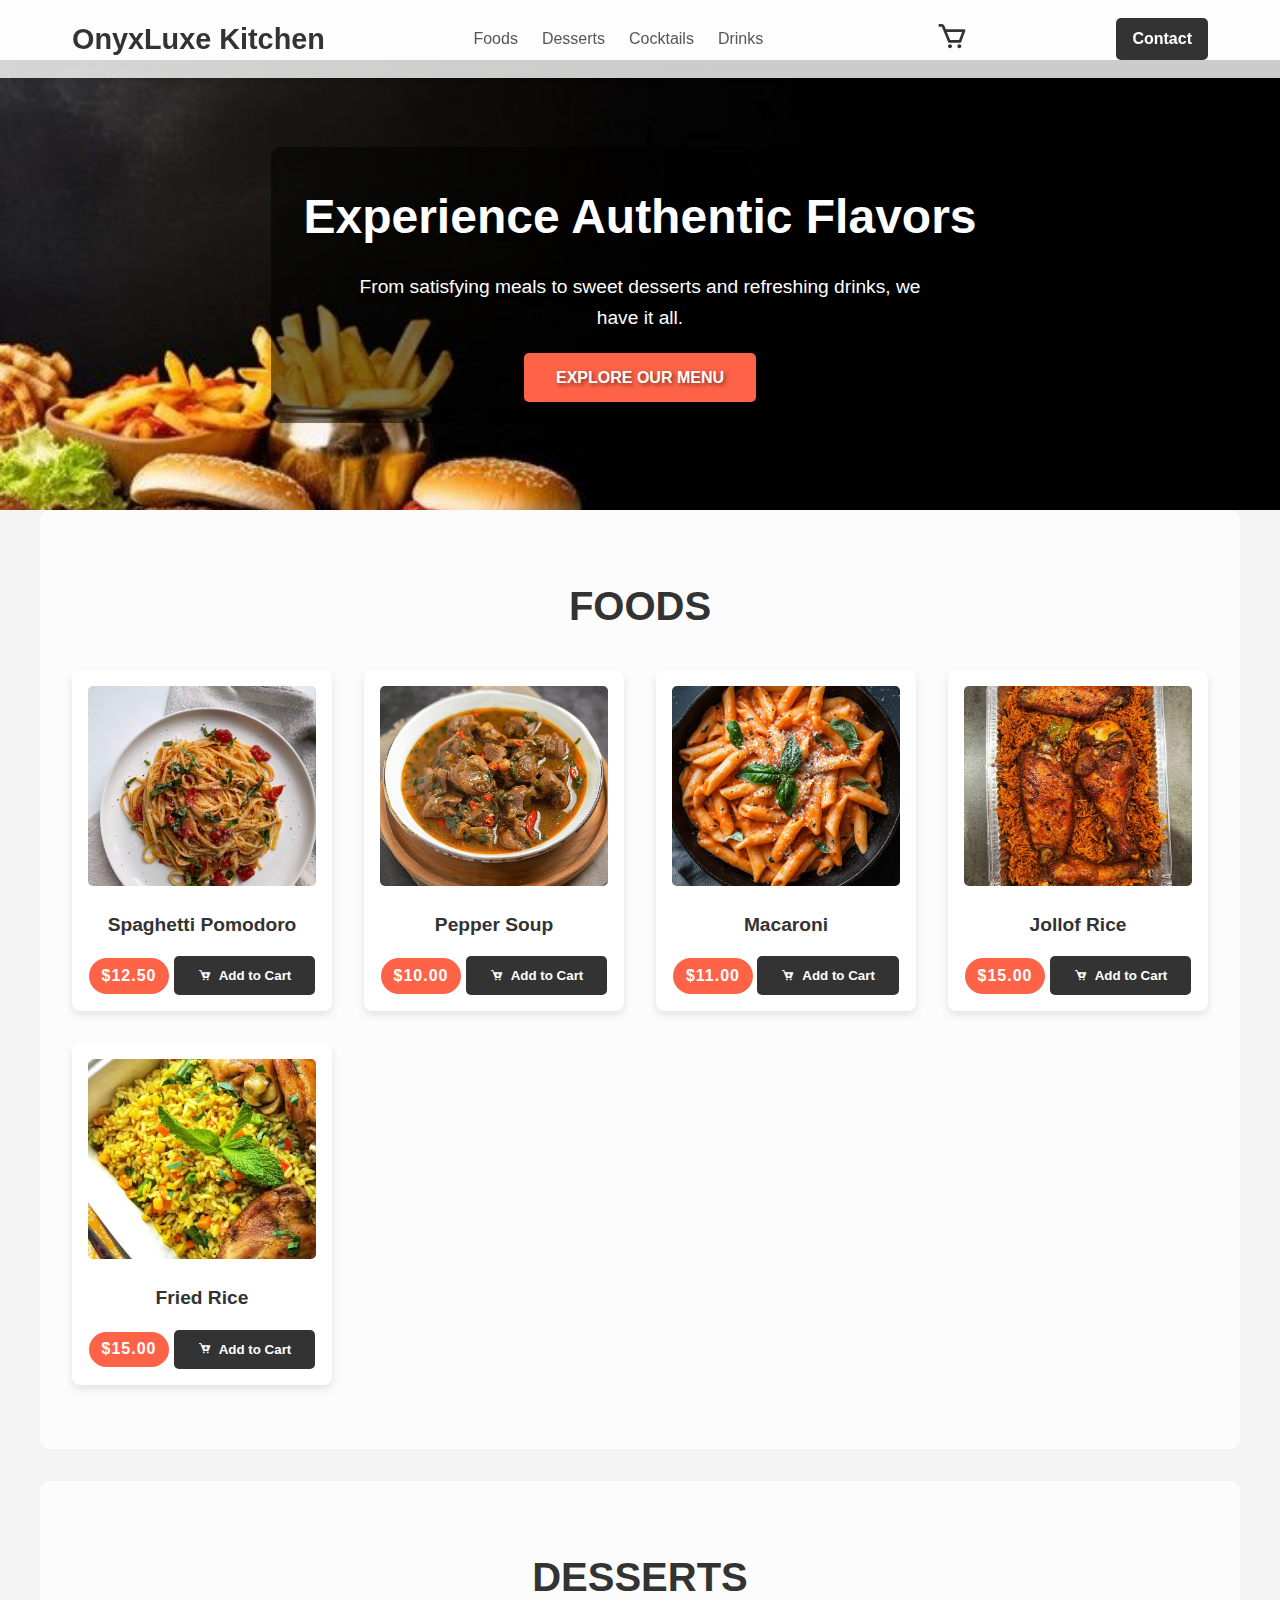
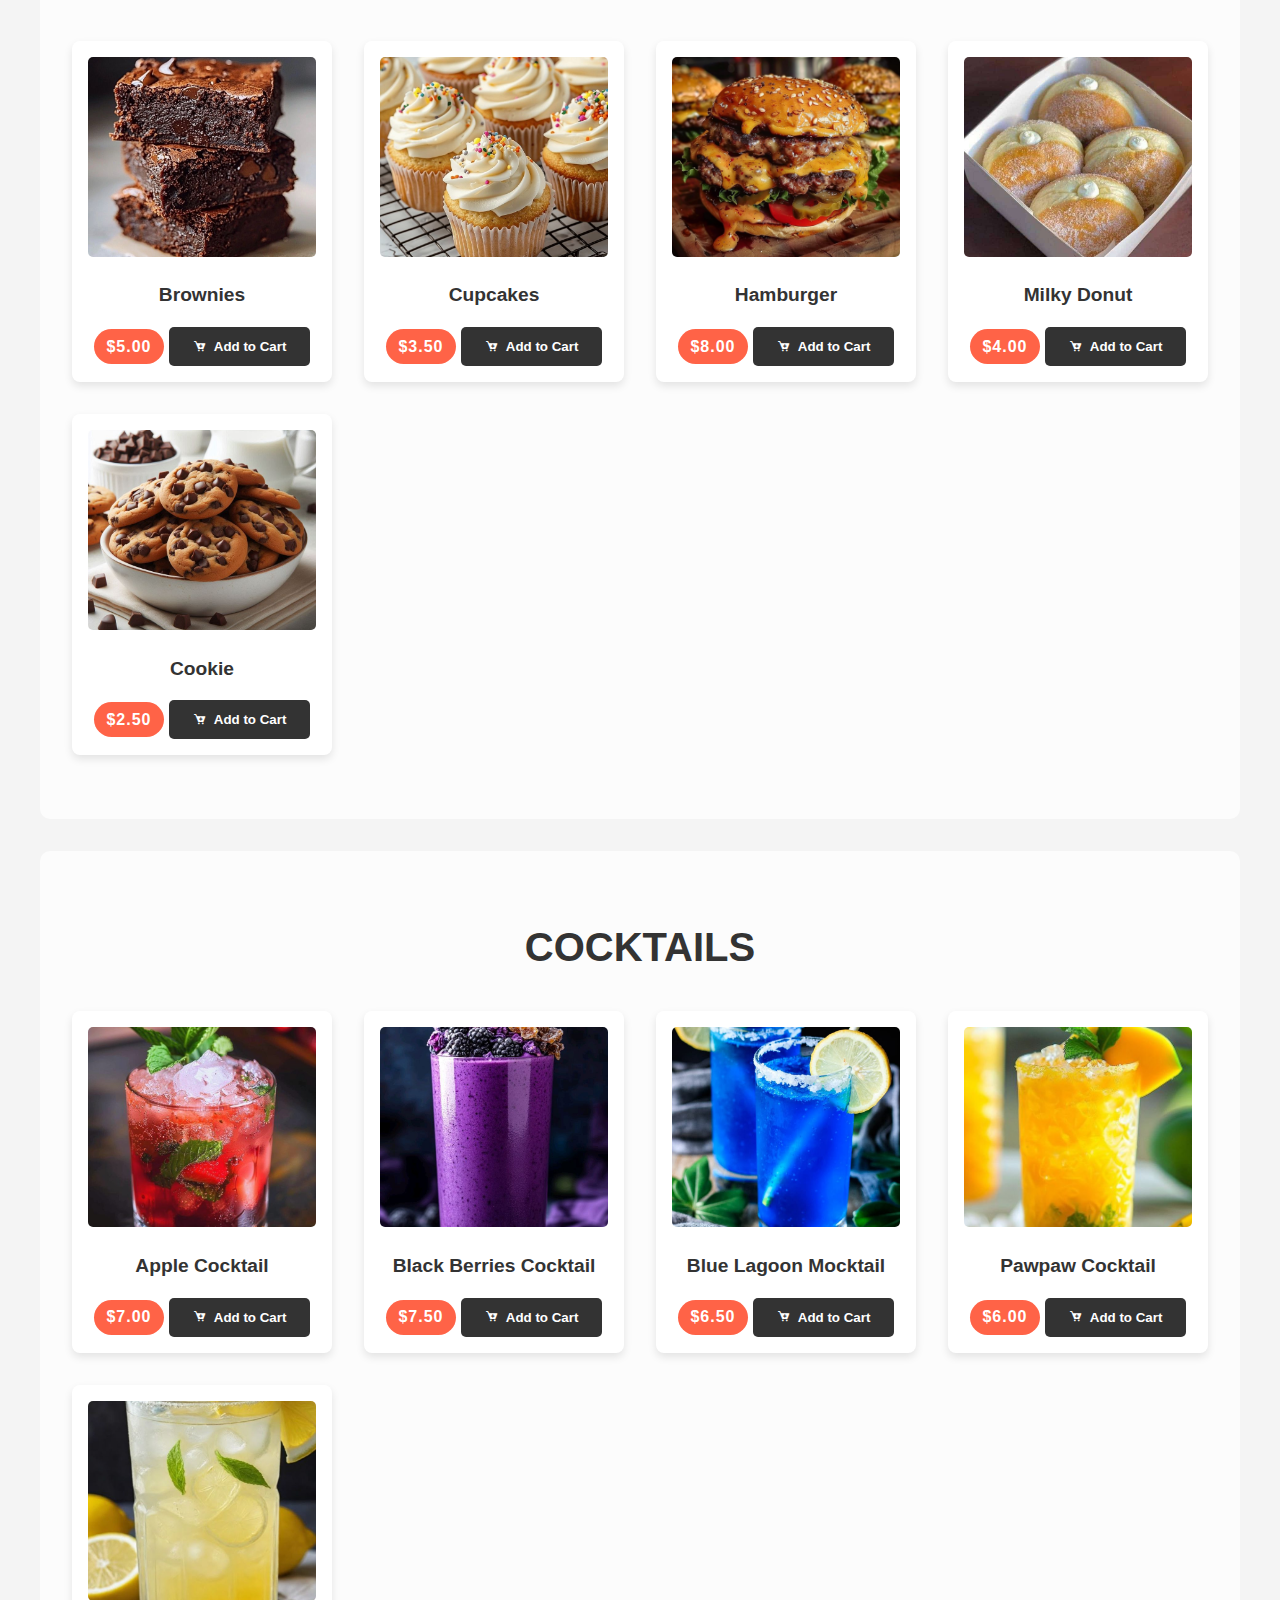
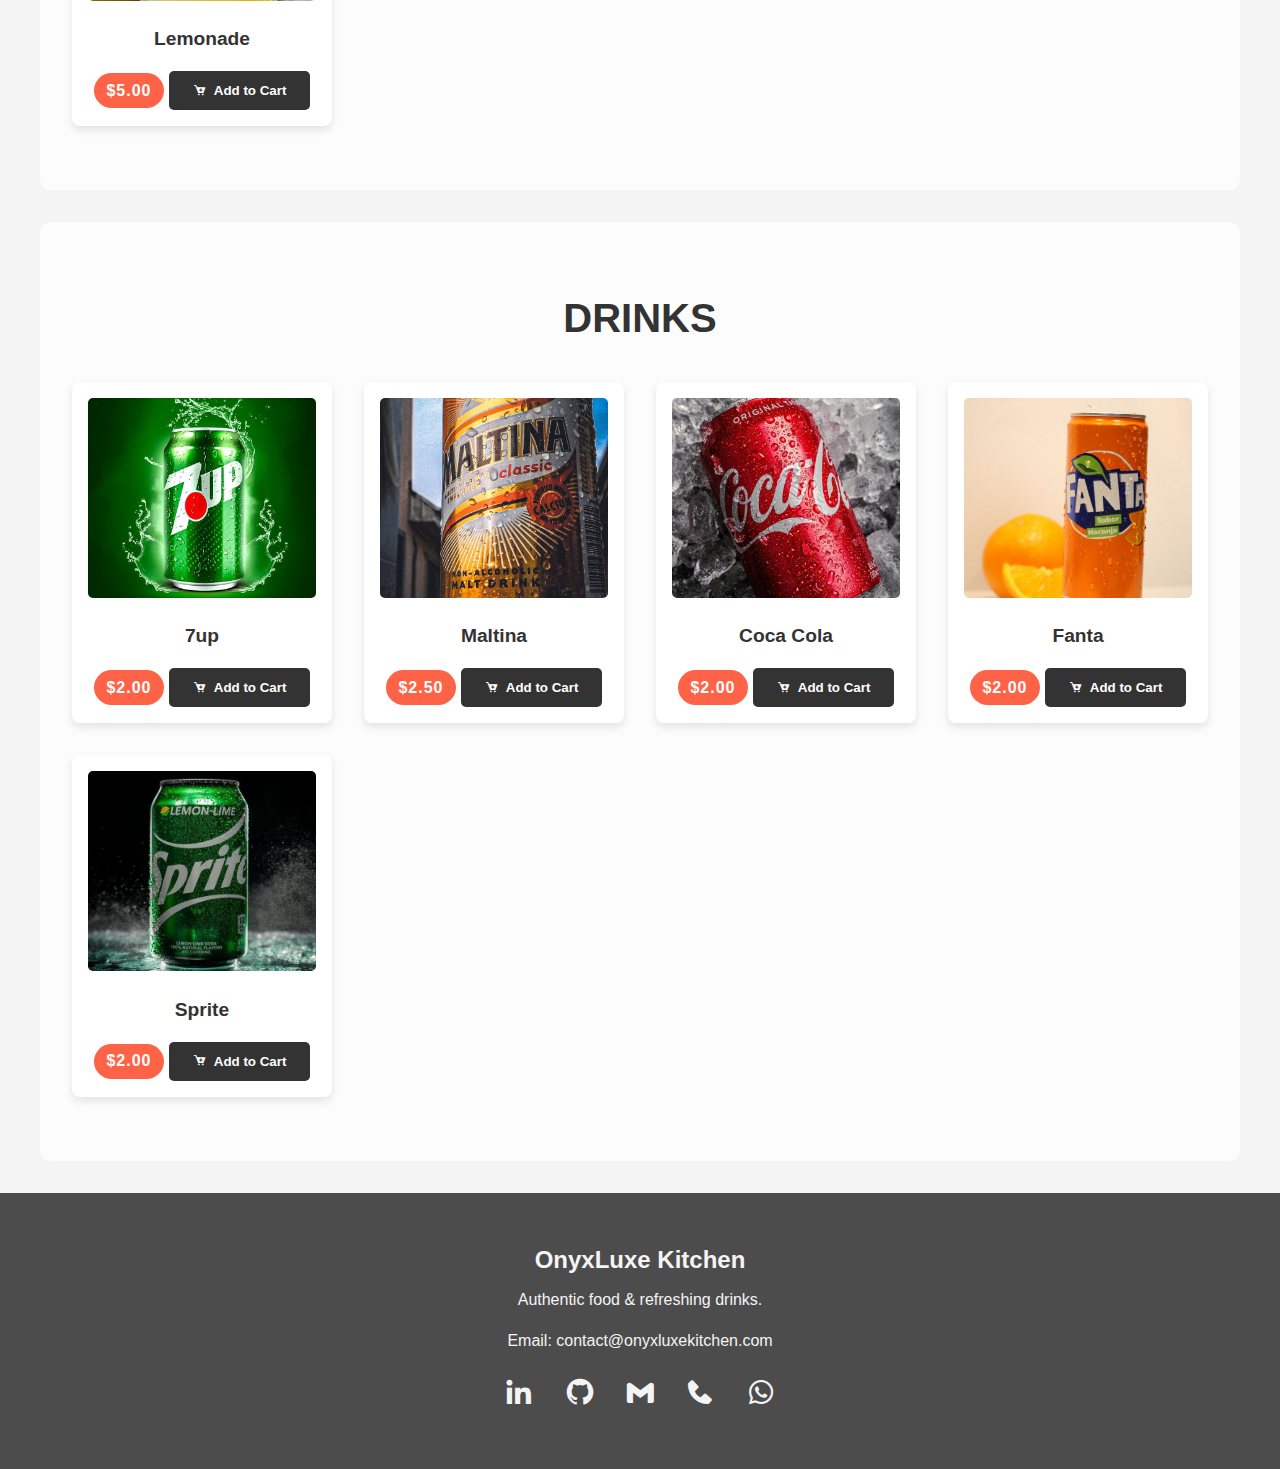
<file: index.html>
<!DOCTYPE html>
<html lang="en">
<head>
    <meta charset="UTF-8">
    <meta name="viewport" content="width=device-width, initial-scale=1.0">
    <title>OnyxLuxe Kitchen</title>
    <link rel="stylesheet" href="1style.css">
    <link href="https://unpkg.com/boxicons@2.1.4/css/boxicons.min.css" rel="stylesheet">
</head>
<body>

    <header class="main-header">
        <div class="header-container">
            <a href="/" class="brand-logo">
                <h1>OnyxLuxe Kitchen</h1>
            </a>
            <nav class="main-nav">
                <ul>
                    <li><a href="#foods">Foods</a></li>
                    <li><a href="#desserts">Desserts</a></li>
                    <li><a href="#cocktails">Cocktails</a></li>
                    <li><a href="#drinks">Drinks</a></li>
                    <li><a href="#contact" class="contact-btn-mobile">Contact</a></li>
                </ul>
                <i class='bx bx-x nav-close'></i>
            </nav>
            <i class='bx bx-menu nav-toggle'></i>
            <div class="cart-icon-wrapper">
                <i class='bx bx-cart cart-icon'></i>
                <span class="cart-item-count">0</span>
            </div>
            <a href="#contact" class="contact-btn">Contact</a>
        </div>
    </header>

    <section id="hero">
        <div class="hero-content">
            <h2>Experience Authentic Flavors</h2>
            <p>From satisfying meals to sweet desserts and refreshing drinks, we have it all.</p>
            <a href="#foods" class="cta-button">Explore Our Menu</a>
        </div>
    </section>

    <main>
        <section id="foods" class="food-category">
            <h2 class="category-title">Foods</h2>
            <div class="food-grid">
                <div class="food-item" data-price="12.50">
                    <img src="Spaghetti Pomodoro.jpg" alt="Spaghetti Pomodoro">
                    <h3>Spaghetti Pomodoro</h3>
                    <span class="price-tag">$12.50</span>
                    <button class="add-to-cart-btn"><i class='bx bxs-cart-add'></i> Add to Cart</button>
                </div>
                <div class="food-item" data-price="10.00">
                    <img src="Pepper Soup .jpg" alt="Pepper Soup">
                    <h3>Pepper Soup</h3>
                    <span class="price-tag">$10.00</span>
                    <button class="add-to-cart-btn"><i class='bx bxs-cart-add'></i> Add to Cart</button>
                </div>
                <div class="food-item" data-price="11.00">
                    <img src="maccaroni.jpg" alt="Macaroni">
                    <h3>Macaroni</h3>
                    <span class="price-tag">$11.00</span>
                    <button class="add-to-cart-btn"><i class='bx bxs-cart-add'></i> Add to Cart</button>
                </div>
                <div class="food-item" data-price="15.00">
                    <img src="jellof.jpg" alt="Jollof Rice">
                    <h3>Jollof Rice</h3>
                    <span class="price-tag">$15.00</span>
                    <button class="add-to-cart-btn"><i class='bx bxs-cart-add'></i> Add to Cart</button>
                </div>
                <div class="food-item" data-price="15.00">
                    <img src="Fried Rice .jpg" alt="Fried Rice">
                    <h3>Fried Rice</h3>
                    <span class="price-tag">$15.00</span>
                    <button class="add-to-cart-btn"><i class='bx bxs-cart-add'></i> Add to Cart</button>
                </div>
            </div>
        </section>

        <section id="desserts" class="food-category">
            <h2 class="category-title">Desserts</h2>
            <div class="food-grid">
                <div class="food-item" data-price="5.00">
                    <img src="BROWNIES.jpg" alt="Brownies">
                    <h3>Brownies</h3>
                    <span class="price-tag">$5.00</span>
                    <button class="add-to-cart-btn"><i class='bx bxs-cart-add'></i> Add to Cart</button>
                </div>
                <div class="food-item" data-price="3.50">
                    <img src="Cupcakes .jpg" alt="Cupcakes">
                    <h3>Cupcakes</h3>
                    <span class="price-tag">$3.50</span>
                    <button class="add-to-cart-btn"><i class='bx bxs-cart-add'></i> Add to Cart</button>
                </div>
                <div class="food-item" data-price="8.00">
                    <img src="hamburger.jpg" alt="Hamburger">
                    <h3>Hamburger</h3>
                    <span class="price-tag">$8.00</span>
                    <button class="add-to-cart-btn"><i class='bx bxs-cart-add'></i> Add to Cart</button>
                </div>
                <div class="food-item" data-price="4.00">
                    <img src="milky donught.jpg" alt="Milky Donut">
                    <h3>Milky Donut</h3>
                    <span class="price-tag">$4.00</span>
                    <button class="add-to-cart-btn"><i class='bx bxs-cart-add'></i> Add to Cart</button>
                </div>
                <div class="food-item" data-price="2.50">
                    <img src="Cookie.jpg" alt="Cookie">
                    <h3>Cookie</h3>
                    <span class="price-tag">$2.50</span>
                    <button class="add-to-cart-btn"><i class='bx bxs-cart-add'></i> Add to Cart</button>
                </div>
            </div>
        </section>

        <section id="cocktails" class="food-category">
            <h2 class="category-title">Cocktails</h2>
            <div class="food-grid">
                <div class="food-item" data-price="7.00">
                    <img src="apple cocktails.jpg" alt="Apple Cocktail">
                    <h3>Apple Cocktail</h3>
                    <span class="price-tag">$7.00</span>
                    <button class="add-to-cart-btn"><i class='bx bxs-cart-add'></i> Add to Cart</button>
                </div>
                <div class="food-item" data-price="7.50">
                    <img src="Black Berries cocktail.jpg" alt="Black Berries Cocktail">
                    <h3>Black Berries Cocktail</h3>
                    <span class="price-tag">$7.50</span>
                    <button class="add-to-cart-btn"><i class='bx bxs-cart-add'></i> Add to Cart</button>
                </div>
                <div class="food-item" data-price="6.50">
                    <img src="Blue Lagoon Mocktail.jpg" alt="Blue Lagoon Mocktail">
                    <h3>Blue Lagoon Mocktail</h3>
                    <span class="price-tag">$6.50</span>
                    <button class="add-to-cart-btn"><i class='bx bxs-cart-add'></i> Add to Cart</button>
                </div>
                <div class="food-item" data-price="6.00">
                    <img src="pawpawcocktail.jpg" alt="Pawpaw Cocktail">
                    <h3>Pawpaw Cocktail</h3>
                    <span class="price-tag">$6.00</span>
                    <button class="add-to-cart-btn"><i class='bx bxs-cart-add'></i> Add to Cart</button>
                </div>
                <div class="food-item" data-price="5.00">
                    <img src="leamonade.jpg" alt="Lemonade">
                    <h3>Lemonade</h3>
                    <span class="price-tag">$5.00</span>
                    <button class="add-to-cart-btn"><i class='bx bxs-cart-add'></i> Add to Cart</button>
                </div>
            </div>
        </section>

        <section id="drinks" class="food-category">
            <h2 class="category-title">Drinks</h2>
            <div class="food-grid">
                <div class="food-item" data-price="2.00">
                    <img src="7up.jpg" alt="7up">
                    <h3>7up</h3>
                    <span class="price-tag">$2.00</span>
                    <button class="add-to-cart-btn"><i class='bx bxs-cart-add'></i> Add to Cart</button>
                </div>
                <div class="food-item" data-price="2.50">
                    <img src="maltina.jpg" alt="Maltina">
                    <h3>Maltina</h3>
                    <span class="price-tag">$2.50</span>
                    <button class="add-to-cart-btn"><i class='bx bxs-cart-add'></i> Add to Cart</button>
                </div>
                <div class="food-item" data-price="2.00">
                    <img src="Coca Cola.jpg" alt="Coca Cola">
                    <h3>Coca Cola</h3>
                    <span class="price-tag">$2.00</span>
                    <button class="add-to-cart-btn"><i class='bx bxs-cart-add'></i> Add to Cart</button>
                </div>
                <div class="food-item" data-price="2.00">
                    <img src="fanta.jpg" alt="Fanta">
                    <h3>Fanta</h3>
                    <span class="price-tag">$2.00</span>
                    <button class="add-to-cart-btn"><i class='bx bxs-cart-add'></i> Add to Cart</button>
                </div>
                <div class="food-item" data-price="2.00">
                    <img src="sprite.jpg" alt="Sprite">
                    <h3>Sprite</h3>
                    <span class="price-tag">$2.00</span>
                    <button class="add-to-cart-btn"><i class='bx bxs-cart-add'></i> Add to Cart</button>
                </div>
            </div>
        </section>
    </main>

    <footer id="contact">
        <div class="footer-container">
            <div class="footer-info">
                <h3>OnyxLuxe Kitchen</h3>
                <p>Authentic food & refreshing drinks.</p>
                <p>Email: contact@onyxluxekitchen.com</p>
            </div>
            <div class="social-links">
                <a href="#" aria-label="LinkedIn"><i class='bx bxl-linkedin'></i></a>
                <a href="#" aria-label="GitHub"><i class='bx bxl-github'></i></a>
                <a href="mailto:contact@onyxluxekitchen.com" aria-label="Gmail"><i class='bx bxl-gmail'></i></a>
                <a href="tel:+15551234567" aria-label="Phone"><i class='bx bxs-phone'></i></a>
                <a href="#" aria-label="WhatsApp"><i class='bx bxl-whatsapp'></i></a>
            </div>
        </div>
    </footer>

    <!-- Cart Sidebar -->
    <div class="cart-sidebar">
        <h2 class="cart-title">Your Cart</h2>
        <div class="cart-content">
            <!-- Cart items will be added here by JS -->
        </div>
        <div class="cart-footer">
            <div class="cart-total">
                <span class="total-title">Total:</span>
                <span class="total-price">$0.00</span>
            </div>
            <div class="cart-buttons">
                <button class="btn-checkout">Checkout</button>
                <button class="btn-cancel">Cancel</button>
            </div>
        </div>
        <i class='bx bx-x cart-close'></i>
    </div>

    <script src="2script.js"></script>
</body>
</html>
</file>
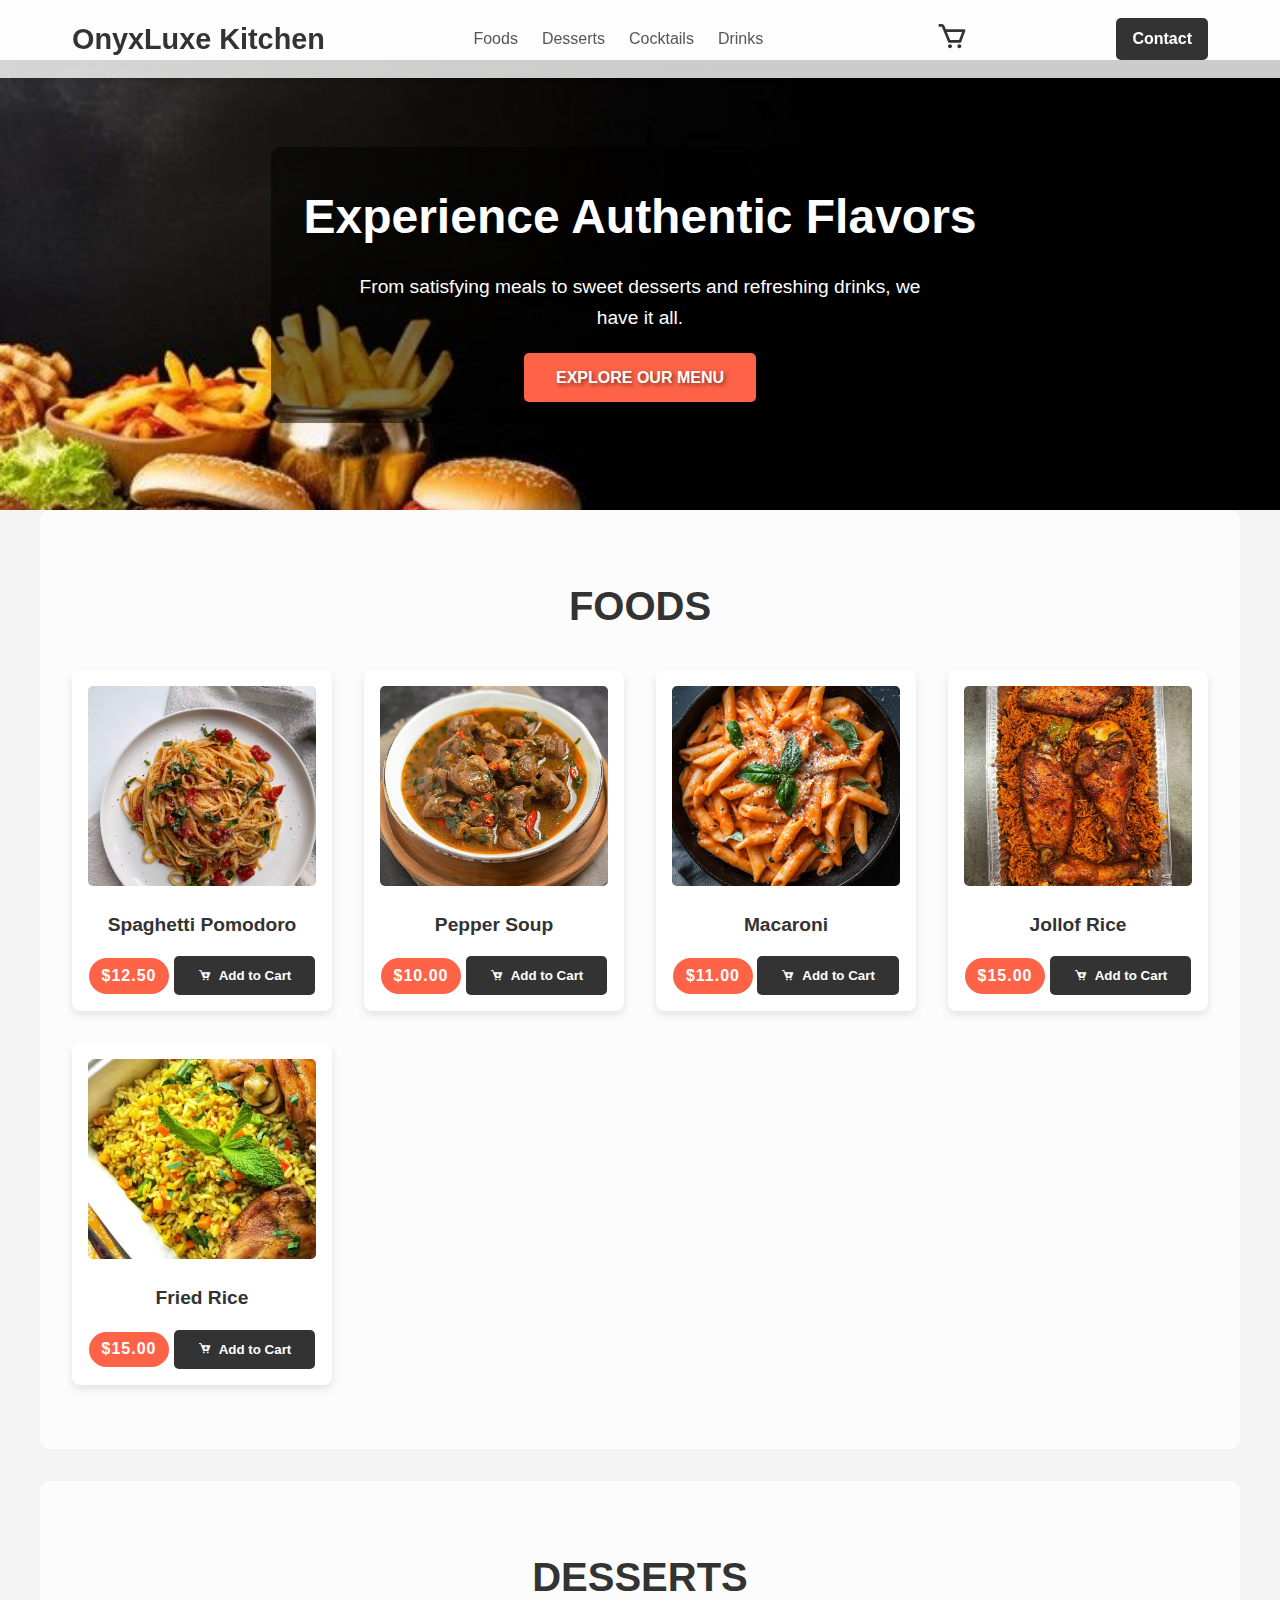
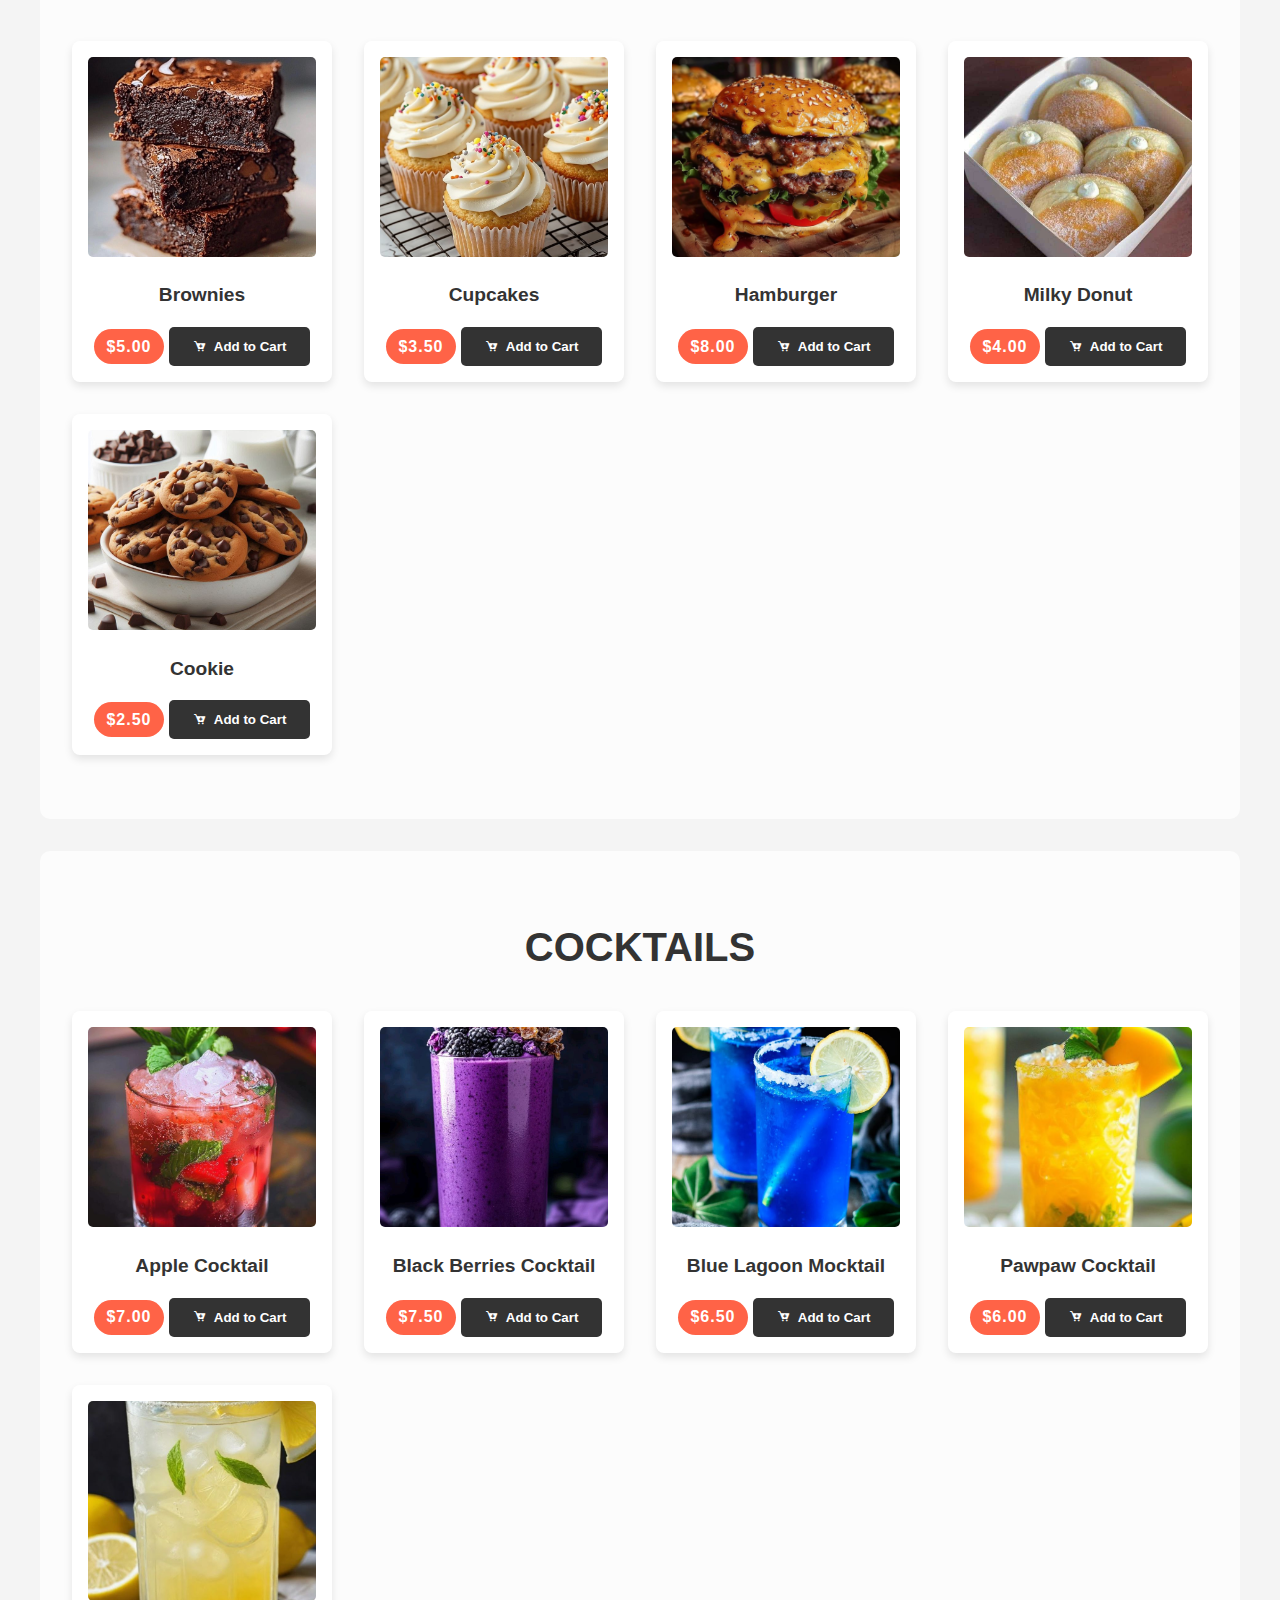
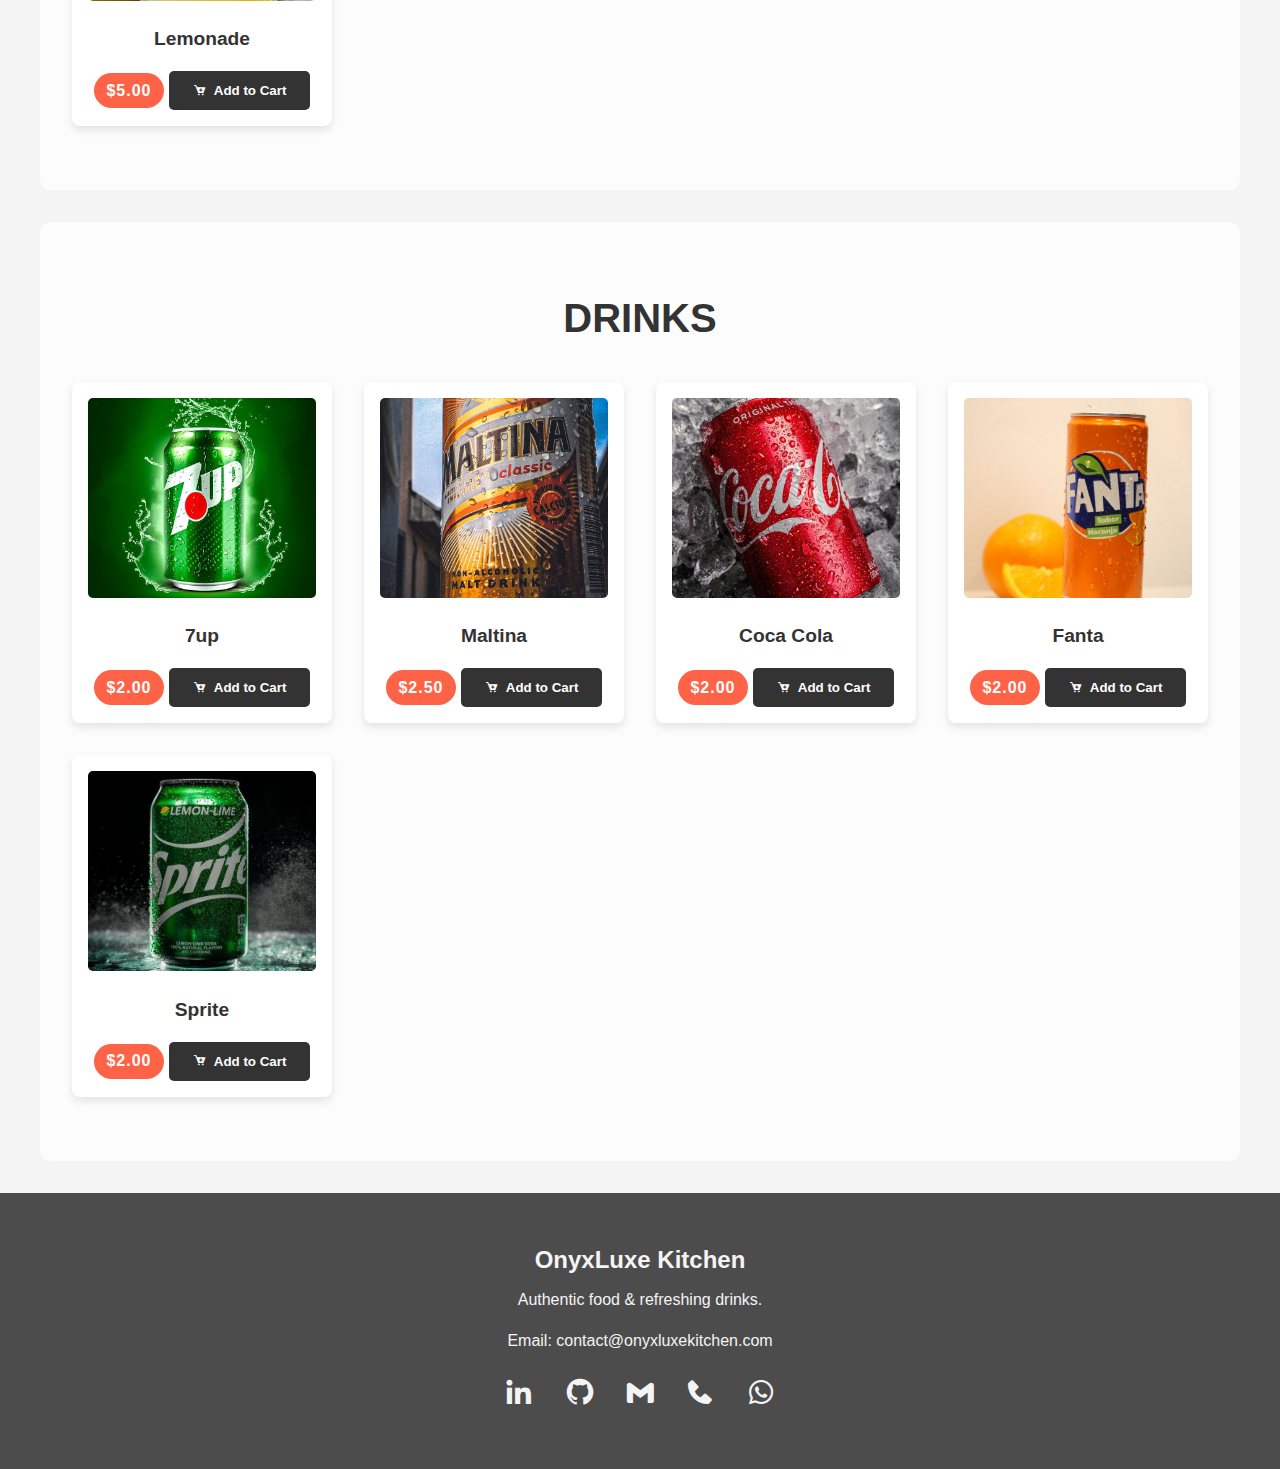
<file: 0index.html>
<!DOCTYPE html>
<html lang="en">
<head>
    <meta charset="UTF-8">
    <meta name="viewport" content="width=device-width, initial-scale=1.0">
    <title>OnyxLuxe Kitchen</title>
    <link rel="stylesheet" href="1style.css">
    <link href="https://unpkg.com/boxicons@2.1.4/css/boxicons.min.css" rel="stylesheet">
</head>
<body>

    <header class="main-header">
        <div class="header-container">
            <a href="/" class="brand-logo">
                <h1>OnyxLuxe Kitchen</h1>
            </a>
            <nav class="main-nav">
                <ul>
                    <li><a href="#foods">Foods</a></li>
                    <li><a href="#desserts">Desserts</a></li>
                    <li><a href="#cocktails">Cocktails</a></li>
                    <li><a href="#drinks">Drinks</a></li>
                    <li><a href="#contact" class="contact-btn-mobile">Contact</a></li>
                </ul>
                <i class='bx bx-x nav-close'></i>
            </nav>
            <i class='bx bx-menu nav-toggle'></i>
            <div class="cart-icon-wrapper">
                <i class='bx bx-cart cart-icon'></i>
                <span class="cart-item-count">0</span>
            </div>
            <a href="#contact" class="contact-btn">Contact</a>
        </div>
    </header>

    <section id="hero">
        <div class="hero-content">
            <h2>Experience Authentic Flavors</h2>
            <p>From satisfying meals to sweet desserts and refreshing drinks, we have it all.</p>
            <a href="#foods" class="cta-button">Explore Our Menu</a>
        </div>
    </section>

    <main>
        <section id="foods" class="food-category">
            <h2 class="category-title">Foods</h2>
            <div class="food-grid">
                <div class="food-item" data-price="12.50">
                    <img src="Spaghetti Pomodoro.jpg" alt="Spaghetti Pomodoro">
                    <h3>Spaghetti Pomodoro</h3>
                    <span class="price-tag">$12.50</span>
                    <button class="add-to-cart-btn"><i class='bx bxs-cart-add'></i> Add to Cart</button>
                </div>
                <div class="food-item" data-price="10.00">
                    <img src="Pepper Soup .jpg" alt="Pepper Soup">
                    <h3>Pepper Soup</h3>
                    <span class="price-tag">$10.00</span>
                    <button class="add-to-cart-btn"><i class='bx bxs-cart-add'></i> Add to Cart</button>
                </div>
                <div class="food-item" data-price="11.00">
                    <img src="maccaroni.jpg" alt="Macaroni">
                    <h3>Macaroni</h3>
                    <span class="price-tag">$11.00</span>
                    <button class="add-to-cart-btn"><i class='bx bxs-cart-add'></i> Add to Cart</button>
                </div>
                <div class="food-item" data-price="15.00">
                    <img src="jellof.jpg" alt="Jollof Rice">
                    <h3>Jollof Rice</h3>
                    <span class="price-tag">$15.00</span>
                    <button class="add-to-cart-btn"><i class='bx bxs-cart-add'></i> Add to Cart</button>
                </div>
                <div class="food-item" data-price="15.00">
                    <img src="Fried Rice .jpg" alt="Fried Rice">
                    <h3>Fried Rice</h3>
                    <span class="price-tag">$15.00</span>
                    <button class="add-to-cart-btn"><i class='bx bxs-cart-add'></i> Add to Cart</button>
                </div>
            </div>
        </section>

        <section id="desserts" class="food-category">
            <h2 class="category-title">Desserts</h2>
            <div class="food-grid">
                <div class="food-item" data-price="5.00">
                    <img src="BROWNIES.jpg" alt="Brownies">
                    <h3>Brownies</h3>
                    <span class="price-tag">$5.00</span>
                    <button class="add-to-cart-btn"><i class='bx bxs-cart-add'></i> Add to Cart</button>
                </div>
                <div class="food-item" data-price="3.50">
                    <img src="Cupcakes .jpg" alt="Cupcakes">
                    <h3>Cupcakes</h3>
                    <span class="price-tag">$3.50</span>
                    <button class="add-to-cart-btn"><i class='bx bxs-cart-add'></i> Add to Cart</button>
                </div>
                <div class="food-item" data-price="8.00">
                    <img src="hamburger.jpg" alt="Hamburger">
                    <h3>Hamburger</h3>
                    <span class="price-tag">$8.00</span>
                    <button class="add-to-cart-btn"><i class='bx bxs-cart-add'></i> Add to Cart</button>
                </div>
                <div class="food-item" data-price="4.00">
                    <img src="milky donught.jpg" alt="Milky Donut">
                    <h3>Milky Donut</h3>
                    <span class="price-tag">$4.00</span>
                    <button class="add-to-cart-btn"><i class='bx bxs-cart-add'></i> Add to Cart</button>
                </div>
                <div class="food-item" data-price="2.50">
                    <img src="Cookie.jpg" alt="Cookie">
                    <h3>Cookie</h3>
                    <span class="price-tag">$2.50</span>
                    <button class="add-to-cart-btn"><i class='bx bxs-cart-add'></i> Add to Cart</button>
                </div>
            </div>
        </section>

        <section id="cocktails" class="food-category">
            <h2 class="category-title">Cocktails</h2>
            <div class="food-grid">
                <div class="food-item" data-price="7.00">
                    <img src="apple cocktails.jpg" alt="Apple Cocktail">
                    <h3>Apple Cocktail</h3>
                    <span class="price-tag">$7.00</span>
                    <button class="add-to-cart-btn"><i class='bx bxs-cart-add'></i> Add to Cart</button>
                </div>
                <div class="food-item" data-price="7.50">
                    <img src="Black Berries cocktail.jpg" alt="Black Berries Cocktail">
                    <h3>Black Berries Cocktail</h3>
                    <span class="price-tag">$7.50</span>
                    <button class="add-to-cart-btn"><i class='bx bxs-cart-add'></i> Add to Cart</button>
                </div>
                <div class="food-item" data-price="6.50">
                    <img src="Blue Lagoon Mocktail.jpg" alt="Blue Lagoon Mocktail">
                    <h3>Blue Lagoon Mocktail</h3>
                    <span class="price-tag">$6.50</span>
                    <button class="add-to-cart-btn"><i class='bx bxs-cart-add'></i> Add to Cart</button>
                </div>
                <div class="food-item" data-price="6.00">
                    <img src="pawpawcocktail.jpg" alt="Pawpaw Cocktail">
                    <h3>Pawpaw Cocktail</h3>
                    <span class="price-tag">$6.00</span>
                    <button class="add-to-cart-btn"><i class='bx bxs-cart-add'></i> Add to Cart</button>
                </div>
                <div class="food-item" data-price="5.00">
                    <img src="leamonade.jpg" alt="Lemonade">
                    <h3>Lemonade</h3>
                    <span class="price-tag">$5.00</span>
                    <button class="add-to-cart-btn"><i class='bx bxs-cart-add'></i> Add to Cart</button>
                </div>
            </div>
        </section>

        <section id="drinks" class="food-category">
            <h2 class="category-title">Drinks</h2>
            <div class="food-grid">
                <div class="food-item" data-price="2.00">
                    <img src="7up.jpg" alt="7up">
                    <h3>7up</h3>
                    <span class="price-tag">$2.00</span>
                    <button class="add-to-cart-btn"><i class='bx bxs-cart-add'></i> Add to Cart</button>
                </div>
                <div class="food-item" data-price="2.50">
                    <img src="maltina.jpg" alt="Maltina">
                    <h3>Maltina</h3>
                    <span class="price-tag">$2.50</span>
                    <button class="add-to-cart-btn"><i class='bx bxs-cart-add'></i> Add to Cart</button>
                </div>
                <div class="food-item" data-price="2.00">
                    <img src="Coca Cola.jpg" alt="Coca Cola">
                    <h3>Coca Cola</h3>
                    <span class="price-tag">$2.00</span>
                    <button class="add-to-cart-btn"><i class='bx bxs-cart-add'></i> Add to Cart</button>
                </div>
                <div class="food-item" data-price="2.00">
                    <img src="fanta.jpg" alt="Fanta">
                    <h3>Fanta</h3>
                    <span class="price-tag">$2.00</span>
                    <button class="add-to-cart-btn"><i class='bx bxs-cart-add'></i> Add to Cart</button>
                </div>
                <div class="food-item" data-price="2.00">
                    <img src="sprite.jpg" alt="Sprite">
                    <h3>Sprite</h3>
                    <span class="price-tag">$2.00</span>
                    <button class="add-to-cart-btn"><i class='bx bxs-cart-add'></i> Add to Cart</button>
                </div>
            </div>
        </section>
    </main>

    <footer id="contact">
        <div class="footer-container">
            <div class="footer-info">
                <h3>OnyxLuxe Kitchen</h3>
                <p>Authentic food & refreshing drinks.</p>
                <p>Email: contact@onyxluxekitchen.com</p>
            </div>
            <div class="social-links">
                <a href="#" aria-label="LinkedIn"><i class='bx bxl-linkedin'></i></a>
                <a href="#" aria-label="GitHub"><i class='bx bxl-github'></i></a>
                <a href="mailto:contact@onyxluxekitchen.com" aria-label="Gmail"><i class='bx bxl-gmail'></i></a>
                <a href="tel:+15551234567" aria-label="Phone"><i class='bx bxs-phone'></i></a>
                <a href="#" aria-label="WhatsApp"><i class='bx bxl-whatsapp'></i></a>
            </div>
        </div>
    </footer>

    <!-- Cart Sidebar -->
    <div class="cart-sidebar">
        <h2 class="cart-title">Your Cart</h2>
        <div class="cart-content">
            <!-- Cart items will be added here by JS -->
        </div>
        <div class="cart-footer">
            <div class="cart-total">
                <span class="total-title">Total:</span>
                <span class="total-price">$0.00</span>
            </div>
            <div class="cart-buttons">
                <button class="btn-checkout">Checkout</button>
                <button class="btn-cancel">Cancel</button>
            </div>
        </div>
        <i class='bx bx-x cart-close'></i>
    </div>

    <script src="2script.js"></script>
</body>
</html>
</file>
<file: 1style.css>
/* Universal Styles */
* {
    box-sizing: border-box;
    margin: 0;
    padding: 0;
}

body {
    font-family: Arial, sans-serif;
    line-height: 1.6;
    color: #333;
    background-color: #f4f4f4;
}

h1, h2, h3 {
    font-weight: bold;
}

a {
    text-decoration: none;
    color: inherit;
}

/* Header Styles */
.main-header {
    background-color: rgba(255, 255, 255, 0.8);
    box-shadow: 0 2px 4px rgba(0, 0, 0, 0.1);
    position: fixed;
    width: 100%;
    top: 0;
    left: 0;
    z-index: 1000;
    padding: 1rem 0;
    transition: background-color 0.3s ease;
}

.header-container {
    display: flex;
    justify-content: space-between;
    align-items: center;
    max-width: 1200px;
    margin: 0 auto;
    padding: 0 2rem;
}

.brand-logo h1 {
    font-size: 1.8rem;
    color: #333;
    margin: 0;
    font-weight: bold;
}

.main-nav ul {
    list-style: none;
    display: flex;
    gap: 1.5rem;
}

.main-nav a, .contact-btn {
    text-decoration: none;
    color: #555;
    font-size: 1rem;
    font-weight: 500;
    transition: color 0.3s ease, transform 0.3s ease;
}

.main-nav a:hover, .contact-btn:hover {
    color: #000;
    transform: translateY(-3px);
}

.contact-btn {
    background-color: #333;
    color: #fff;
    padding: 0.5rem 1rem;
    border-radius: 5px;
    font-weight: bold;
    transition: background-color 0.3s ease, transform 0.3s ease;
}

.contact-btn:hover {
    background-color: #555;
    color: #fff;
    transform: translateY(-3px);
}

/* Hero Section */
#hero {
    background-image: url('BACKGROUND IMAGE.jpg');
    background-size: cover;
    background-position: center center;
    background-repeat: no-repeat;
    height: 50vh;
    display: flex;
    justify-content: center;
    align-items: center;
    text-align: center;
    color: #fff;
    text-shadow: 2px 2px 4px rgba(0, 0, 0, 0.5);
    margin-top: 60px;
}

.hero-content {
    background-color: rgba(0, 0, 0, 0.5);
    padding: 2rem;
    border-radius: 10px;
}

.hero-content h2 {
    font-size: 3rem;
    margin-bottom: 1rem;
}

.hero-content p {
    font-size: 1.2rem;
    max-width: 600px;
    margin: 0 auto 2rem auto;
}

.cta-button {
    background-color: #ff6347;
    color: #fff;
    padding: 1rem 2rem;
    border-radius: 5px;
    font-weight: bold;
    text-transform: uppercase;
    transition: background-color 0.3s ease, transform 0.3s ease;
}

.cta-button:hover {
    background-color: #e5533d;
    transform: scale(1.05);
}

/* Food Categories Section */
.food-category {
    padding: 4rem 2rem;
    max-width: 1200px;
    margin: 0 auto;
    background-color: rgba(255, 255, 255, 0.7);
    border-radius: 10px;
    margin-bottom: 2rem;
}

.category-title {
    text-align: center;
    font-size: 2.5rem;
    margin-bottom: 2rem;
    text-transform: uppercase;
}

.food-grid {
    display: grid;
    grid-template-columns: repeat(auto-fit, minmax(250px, 1fr));
    gap: 2rem;
}

.food-item {
    background-color: #fff;
    padding: 1rem;
    text-align: center;
    border-radius: 8px;
    box-shadow: 0 4px 8px rgba(0, 0, 0, 0.1);
    transition: transform 0.3s ease, box-shadow 0.3s ease;
}

.food-item:hover {
    transform: translateY(-5px);
    box-shadow: 0 8px 16px rgba(0, 0, 0, 0.2);
}

.food-item img {
    width: 100%;
    height: 200px;
    object-fit: cover;
    border-radius: 5px;
    margin-bottom: 1rem;
}

.food-item h3 {
    font-size: 1.2rem;
}

/* Price Tag and Add to Cart Button Styles */
.price-tag {
    display: inline-block;
    margin-top: 0.5rem;
    background: #ff6347;
    color: #fff;
    padding: 0.3rem 0.8rem;
    border-radius: 20px;
    font-size: 1rem;
    font-weight: bold;
    letter-spacing: 1px;
}

.add-to-cart-btn {
    background-color: #333;
    color: #fff;
    border: none;
    padding: 0.75rem 1.5rem;
    border-radius: 5px;
    display: inline-flex;
    align-items: center;
    gap: 0.5rem;
    font-weight: bold;
    cursor: pointer;
    margin-top: 1rem;
    transition: background-color 0.3s ease, transform 0.3s ease;
}
.add-to-cart-btn:hover {
    background-color: #555;
    transform: scale(1.05);
}

/* Footer Section */
footer {
    background-color: rgba(34, 34, 34, 0.8);
    color: #f4f4f4;
    padding: 3rem 2rem;
    text-align: center;
}

.footer-container {
    max-width: 1200px;
    margin: 0 auto;
}

.footer-info h3 {
    font-size: 1.5rem;
    margin-bottom: 0.5rem;
}

.footer-info p {
    margin-bottom: 1rem;
}

.social-links a {
    color: #f4f4f4;
    font-size: 2rem; /* Increased icon size */
    margin: 0 0.75rem; /* Adjusted spacing for larger icons */
    transition: color 0.3s ease, transform 0.3s ease;
    display: inline-block; /* Ensures transform on hover works correctly */
}

.social-links a:hover {
    color: #ff6347;
    transform: translateY(-3px);
}

/* Cart Sidebar Styles */
.cart-icon-wrapper {
    position: relative;
    cursor: pointer;
}

.cart-icon {
    font-size: 2rem;
    color: #333;
    z-index: 1100;
}

.cart-item-count {
    position: absolute;
    top: -5px;
    right: -8px;
    background-color: #ff6347;
    color: white;
    border-radius: 50%;
    width: 20px;
    height: 20px;
    display: flex;
    justify-content: center;
    align-items: center;
    font-size: 0.75rem;
    font-weight: bold;
    transform: scale(0);
    transition: transform 0.2s ease-in-out;
}

.cart-item-count.visible {
    transform: scale(1);
}

.cart-sidebar {
    position: fixed;
    top: 0;
    right: -100%;
    width: 100%;
    max-width: 400px;
    height: 100vh;
    background: #fff;
    box-shadow: -4px 0 10px rgba(0,0,0,0.1);
    z-index: 1200;
    transition: right 0.4s cubic-bezier(0.23, 1, 0.32, 1);
    display: flex;
    flex-direction: column;
}

.cart-sidebar.active {
    right: 0;
}

.cart-title {
    font-size: 1.5rem;
    padding: 1.5rem;
    border-bottom: 1px solid #eee;
    text-align: center;
}

.cart-close {
    position: absolute;
    top: 1.5rem;
    right: 1.5rem;
    font-size: 2rem;
    cursor: pointer;
    color: #333;
}

.cart-content {
    flex-grow: 1;
    padding: 1.5rem;
    overflow-y: auto;
}

.cart-item {
    display: grid;
    grid-template-columns: 80px 1fr auto 30px;
    gap: 1rem;
    align-items: center;
    margin-bottom: 1rem;
}

.cart-item-img {
    width: 80px;
    height: 80px;
    object-fit: cover;
    border-radius: 5px;
}

.cart-item-remove {
    font-size: 1.5rem;
    color: #ff6347;
    cursor: pointer;
    transition: color 0.3s ease;
}

.cart-item-remove:hover {
    color: #cc4f38;
}

.cart-item-details {
    display: flex;
    flex-direction: column;
    justify-content: center;
}

.cart-item-title {
    font-size: 1rem;
    font-weight: bold;
    margin-bottom: 0.25rem;
}

.cart-item-price {
    font-size: 0.9rem;
    color: #666;
}

.cart-item-quantity {
    display: flex;
    align-items: center;
    justify-content: center;
    gap: 0.5rem;
}

.quantity-btn {
    font-size: 1.2rem;
    cursor: pointer;
    color: #333;
    background-color: #eee;
    border-radius: 50%;
    padding: 0.2rem;
    display: flex;
    align-items: center;
    justify-content: center;
    transition: background-color 0.3s ease;
}

.quantity-btn:hover {
    background-color: #ddd;
}

.cart-footer {
    padding: 1.5rem;
    border-top: 1px solid #eee;
    background-color: #f9f9f9;
}

.cart-total {
    display: flex;
    justify-content: space-between;
    align-items: center;
    font-size: 1.2rem;
    font-weight: bold;
    margin-bottom: 1rem;
}

.cart-buttons {
    display: flex;
    gap: 0.5rem;
}

.btn-checkout,
.btn-cancel {
    width: 100%;
    padding: 1rem;
    background-color: #ff6347; /* Matches your CTA button color */
    color: white;
    border: none;
    border-radius: 5px;
    font-size: 1.1rem;
    font-weight: bold;
    text-transform: uppercase;
    cursor: pointer;
    transition: background-color 0.3s ease;
}

.btn-checkout:hover {
    background-color: #e5533d; /* Darker shade on hover */
}

.btn-cancel {
    background-color: #6c757d; /* A neutral grey for secondary action */
}

.btn-cancel:hover {
    background-color: #5a6268;
}
/* Hamburger & Mobile Nav */
.nav-toggle, .nav-close, .contact-btn-mobile {
    display: none;
}

@media (max-width: 900px) {
    .main-nav {
        position: fixed;
        top: 0;
        right: -100%;
        width: 70vw;
        height: 100vh;
        background: #fff;
        box-shadow: -2px 0 8px rgba(0,0,0,0.1);
        padding: 2rem 1.5rem;
        transition: right 0.3s ease;
        z-index: 1050;
        display: flex;
        flex-direction: column;
    }
    .main-nav.active {
        right: 0;
    }
    .main-nav ul {
        flex-direction: column;
        gap: 2rem;
        width: 100%;
        margin-top: 2rem;
    }
    .nav-toggle {
        display: block;
        font-size: 2rem;
        cursor: pointer;
        color: #333;
        z-index: 1100;
    }
    .cart-icon-wrapper {
        order: -1;
        margin-right: 1rem;
    }
    .cart-icon {
        order: -1; /* Move cart icon before hamburger on small screens */
        margin-right: 1rem;
    }
    .nav-close {
        display: block;
        position: absolute;
        top: 1.5rem;
        right: 1.5rem;
        font-size: 2rem;
        cursor: pointer;
        color: #333;
        z-index: 1100;
    }
    .main-nav:not(.active) .nav-close,
    .main-nav.active + .nav-toggle {
        display: none;
    }
    .header-container {
        padding: 0 1rem;
    }
    .contact-btn {
        display: none;
    }
    .contact-btn-mobile {
        display: block;
        background-color: #333;
        color: #fff;
        padding: 0.5rem 1rem;
        border-radius: 5px;
        font-weight: bold;
        text-align: center;
        margin-top: 1rem;
        transition: background-color 0.3s ease, transform 0.3s ease;
    }
    .contact-btn-mobile:hover {
        background-color: #555;
        transform: translateY(-3px);
    }
}

@media (min-width: 901px) {
    .nav-toggle,
    .nav-close,
    .contact-btn-mobile {
        display: none !important;
    }
    .main-nav {
        position: static;
        height: auto;
        width: auto;
        background: none;
        box-shadow: none;
        transition: none;
        padding: 0;
        display: flex;
        align-items: center;
    }
    .main-nav ul {
        display: flex;
        flex-direction: row;
        gap: 1.5rem;
    }
    .main-nav.active {
        right: auto;
    }
}
</file>
